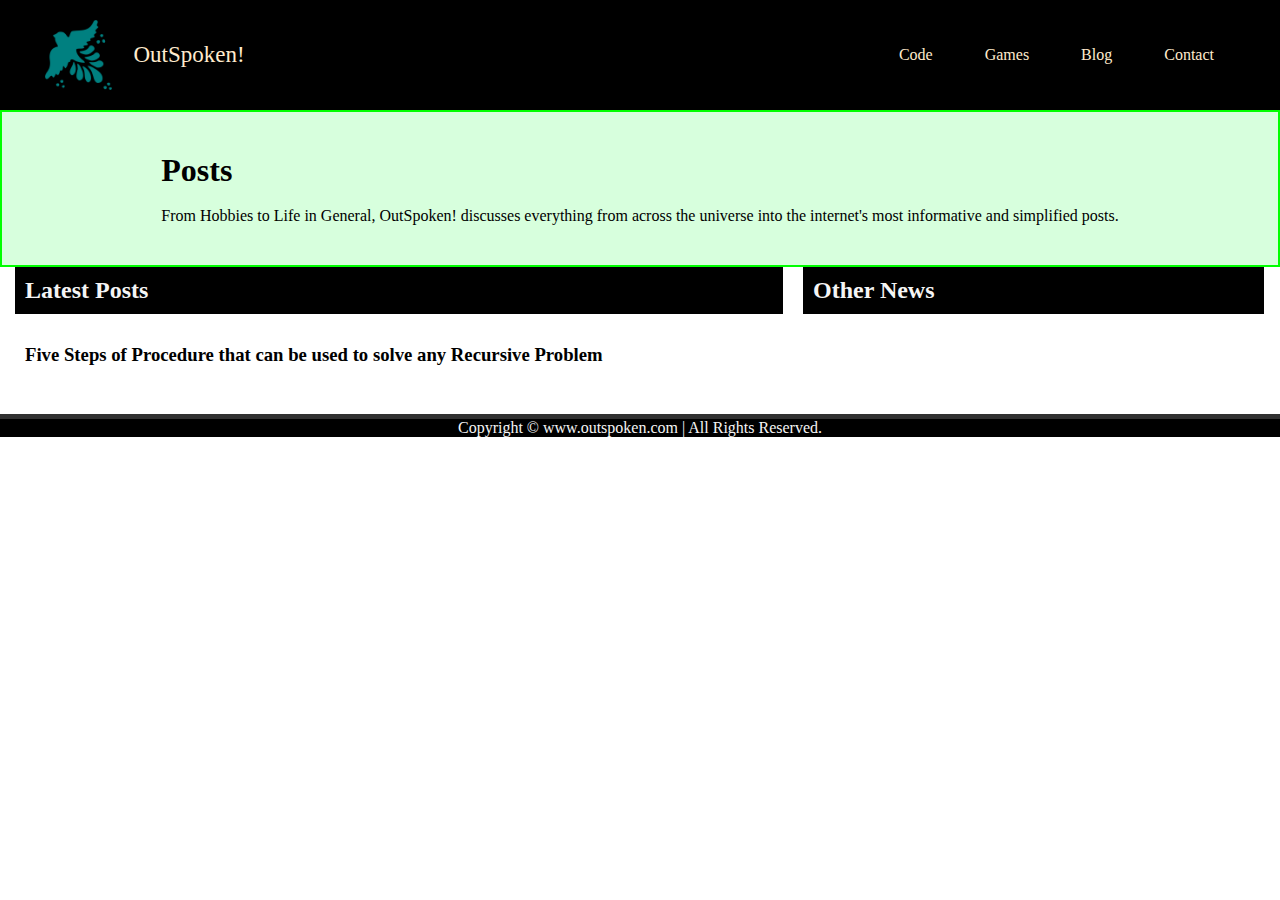
<file: about.html>
<!DOCTYPE html>
<html lang="en">
<head>
    <meta charset="UTF-8">
    <meta http-equiv="X-UA-Compatible" content="IE=edge">
    <meta name="viewport" content="width=device-width, initial-scale=1.0">
    <link rel="stylesheet" href="style.css">
    <script src="index.js"></script>
    <title>About OutSpoken!</title>
</head>
<body>
    <nav class="navbar">
        <ul>
            <img src="logoTrial.jpg" alt="Logo">
            <li id="test"><a href="/">OutSpoken!</a></li>
            <li><a href="about.html">Code</a></li>
            <li><a href="games.html">Games</a></li>
            <li><a href="blog.html">Blog</a></li>
            <li><a href="contact.html">Contact</a></li>
        </ul>
    </nav>

    <div class="container">
        <div class="heading">
            <h1>Posts</h1><br>
            <p>From Hobbies to Life in General, OutSpoken! discusses everything from across the universe into the internet's most informative and simplified posts.</p>
        </div>
    </div>

    <div class="sec_aside">
        <section class="sec">
            <div class="sec-head">
                <h2>Latest Posts</h2>
            </div>
            <div class="sec-content">
                <h3><a href="recursion.html">Five Steps of Procedure that can be used to solve any Recursive Problem</a></h3><br>
            </div>
        </section>
        <aside class="aside">
            <div class="sec-head">
                <h2>Other News</h2>
            </div>
            <div>
                
            </div>
        </aside>
    </div>

    <footer>  Copyright &copy; www.outspoken.com | All Rights Reserved.  </footer>
</body>
</html>
</file>
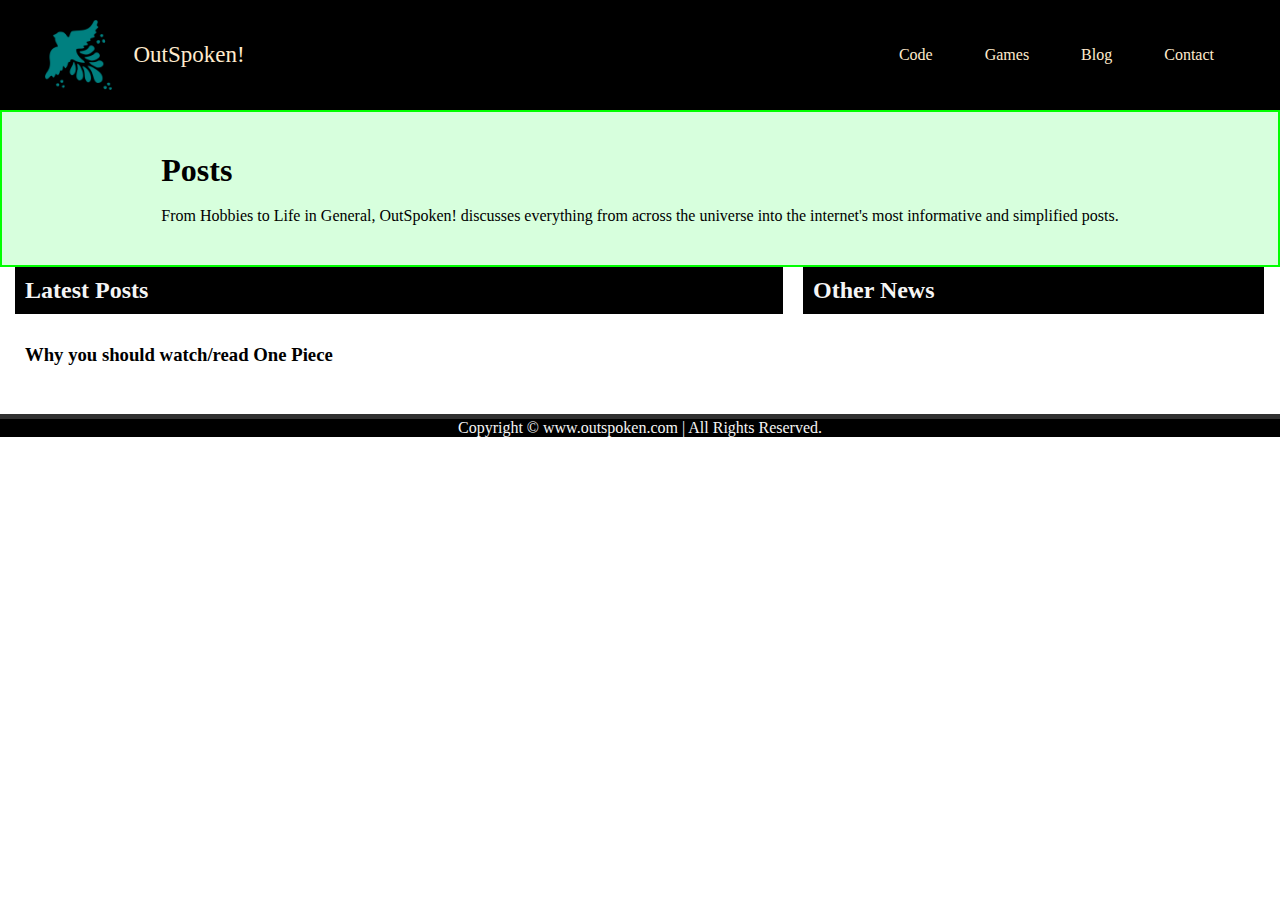
<file: blog.html>
<!DOCTYPE html>
<html lang="en">
<head>
    <meta charset="UTF-8">
    <meta http-equiv="X-UA-Compatible" content="IE=edge">
    <meta name="viewport" content="width=device-width, initial-scale=1.0">
    <link rel="stylesheet" href="style.css">
    <script src="index.js"></script>
    <title>OutSpoken! Blog</title>
</head>
<body>
    <nav class="navbar">
        <ul>
            <img src="logoTrial.jpg" alt="Logo">
            <li id="test"><a href="/">OutSpoken!</a></li>
            <li><a href="about.html">Code</a></li>
            <li><a href="games.html">Games</a></li>
            <li><a href="blog.html">Blog</a></li>
            <li><a href="contact.html">Contact</a></li>
        </ul>
    </nav>
    <div class="container">
        <div class="heading">
            <h1>Posts</h1><br>
            <p>From Hobbies to Life in General, OutSpoken! discusses everything from across the universe into the internet's most informative and simplified posts.</p>
        </div>
    </div>
    <div class="sec_aside">
        <section class="sec">
            <div class="sec-head">
                <h2>Latest Posts</h2>
            </div>
            <div class="sec-content">
                <h3><a href="OP.html">Why you should watch/read One Piece</a></h3><br>
            </div>
        </section>
        <aside class="aside">
            <div class="sec-head">
                <h2>Other News</h2>
            </div>
            <div>
                
            </div>
        </aside>
    </div>
    
    <footer>  Copyright &copy; www.outspoken.com | All Rights Reserved.  </footer>
</body>
</html>
</file>
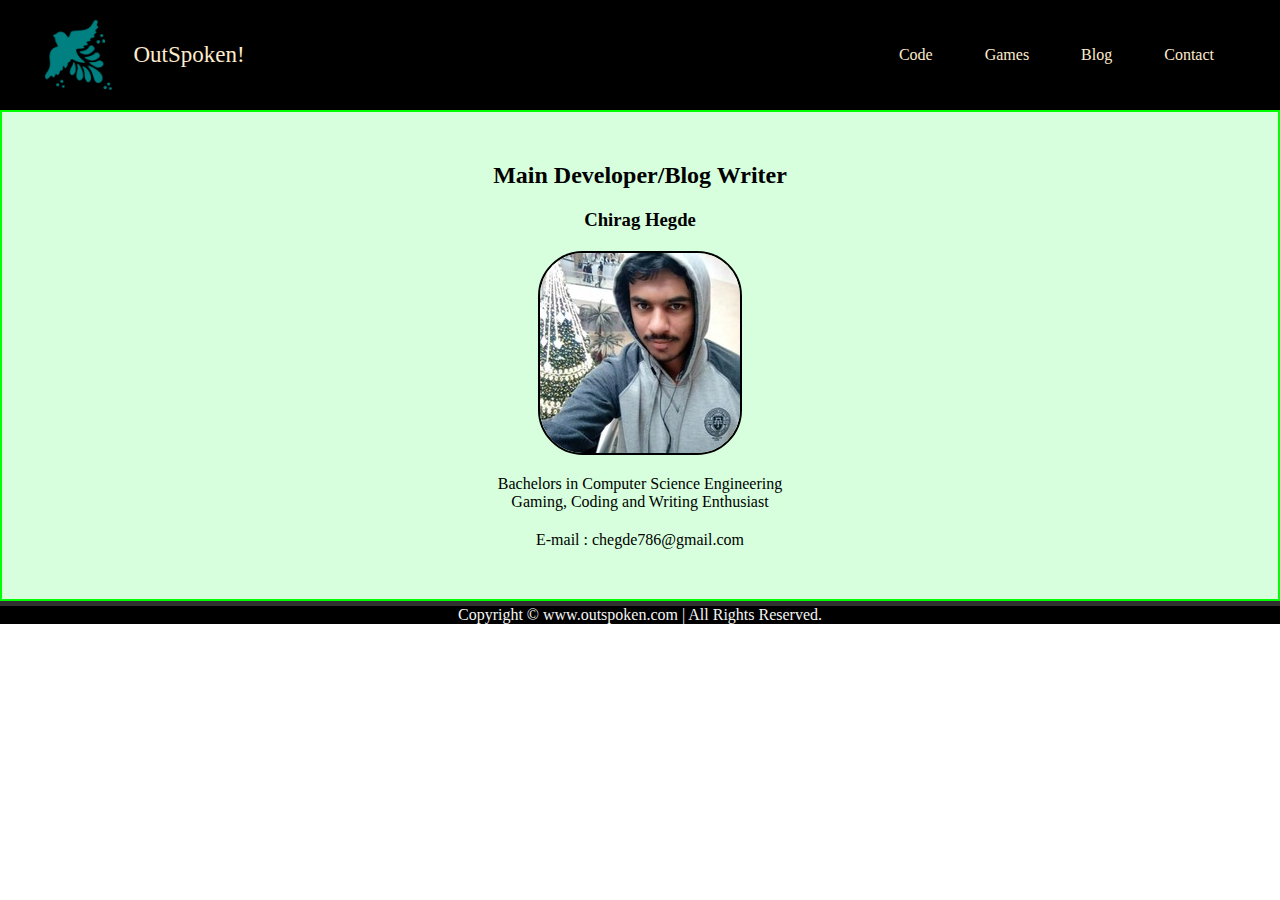
<file: contact.html>
<!DOCTYPE html>
<html lang="en">

<head>
    <meta charset="UTF-8">
    <meta http-equiv="X-UA-Compatible" content="IE=edge">
    <meta name="viewport" content="width=device-width, initial-scale=1.0">
    <link rel="stylesheet" href="style.css">
    <script src="index.js"></script>
    <title>OutSpoken! Team</title>
</head>

<body>
    <nav class="navbar">
        <ul>
            <img src="logoTrial.jpg" alt="Logo">
            <li id="test"><a href="/">OutSpoken!</a></li>
            <li><a href="about.html">Code</a></li>
            <li><a href="games.html">Games</a></li>
            <li><a href="blog.html">Blog</a></li>
            <li><a href="contact.html">Contact</a></li>
        </ul>
    </nav>

    <div class="container">
        <ul>
            <li><h2>Main Developer/Blog Writer</h2><br></li>
            <li><h3>Chirag Hegde</h3><br></li>
            <li><img src="photo.jpg" alt="Main Guy's Image"></li>
            <li><p>Bachelors in Computer Science Engineering<br>Gaming, Coding and Writing Enthusiast</p></li>
            <li><p>E-mail : chegde786@gmail.com </p></li>
        </ul>
    </div>

    <footer>  Copyright &copy; www.outspoken.com | All Rights Reserved.  </footer>
</body>

</html>
</file>
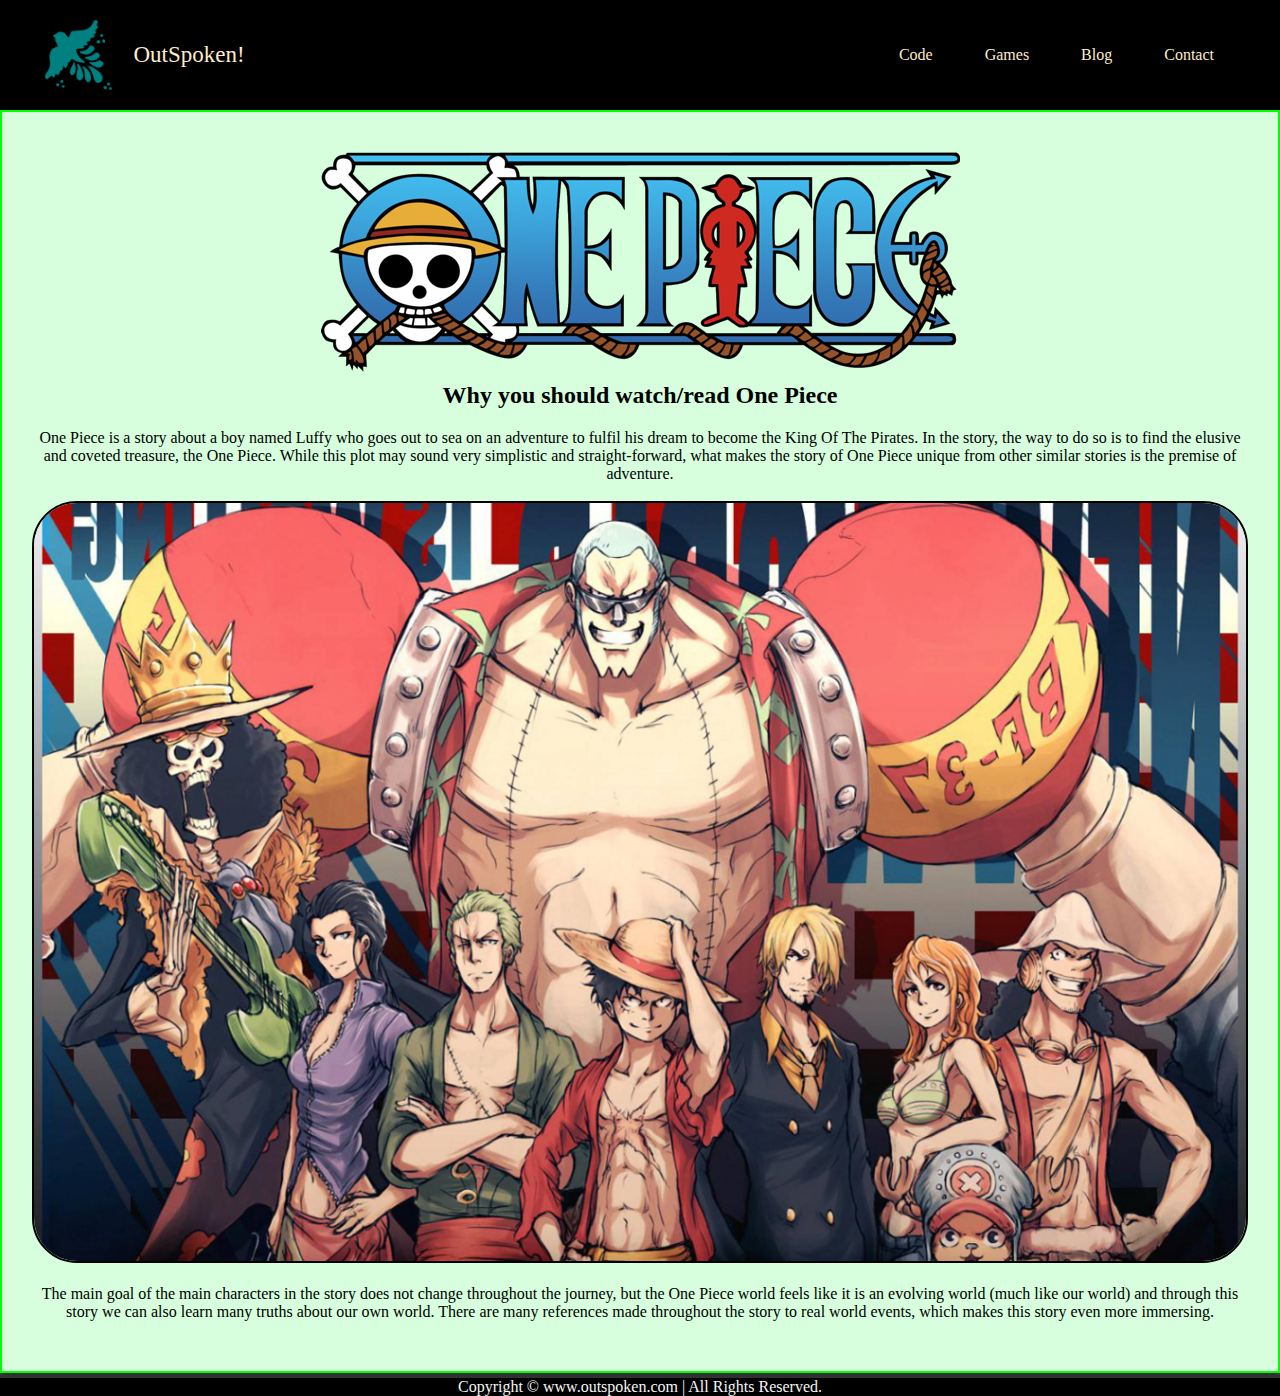
<file: OP.html>
<!DOCTYPE html>
<html lang="en">
<head>
    <meta charset="UTF-8">
    <meta http-equiv="X-UA-Compatible" content="IE=edge">
    <meta name="viewport" content="width=device-width, initial-scale=1.0">
    <link rel="stylesheet" href="style.css">
    <link rel="stylesheet" href="OP.css">
    <script src="index.js"></script>
    <title>OutSpoken! - Why You Should Watch/Read One Piece</title>
</head>
<body>
    <nav class="navbar">
        <ul>
            <img src="logoTrial.jpg" alt="Logo">
            <li id="test"><a href="/">OutSpoken!</a></li>
            <li><a href="about.html">Code</a></li>
            <li><a href="games.html">Games</a></li>
            <li><a href="blog.html">Blog</a></li>
            <li><a href="contact.html">Contact</a></li>
        </ul>
    </nav>
    <div class="container">
        <img src="Blog1.png" alt="Blog Pic">
        <li><h2>Why you should watch/read One Piece</h2></li>
        <li><p>One Piece is a story about a boy named Luffy who goes out to sea on an adventure to fulfil his dream to become the King Of The Pirates. In the story, the way to do so is to find the elusive and coveted treasure, the One Piece. While this plot may sound very simplistic and straight-forward, what makes the story of One Piece unique from other similar stories is the premise of adventure. <br><br> <img src="Blog1_2.jpg" alt="Blog Pic"><br><br> The main goal of the main characters in the story does not change throughout the journey, but the One Piece world feels like it is an evolving world (much like our world) and through this story we can also learn many truths about our own world. There are many references made throughout the story to real world events, which makes this story even more immersing. </p></li>
    </div>
    <footer>  Copyright &copy; www.outspoken.com | All Rights Reserved.  </footer>
</body>
</html>
</file>
<file: style.css>
*{
    padding: 0px;
    margin: 0px;
    box-sizing: border-box;
}

.navbar{
    height: auto;
    background-color: black;
}

.navbar ul {
    text-decoration: none;
    list-style: none;
    display: flex;
    flex-direction: row;
    justify-content: center;
    align-items: center;
    padding-right: 40px;
    padding-left: 25px;
}

.navbar li {
    padding: 16px;
}

.navbar a {
    text-decoration: none;
    list-style: none;
    color: blanchedalmond;
    padding: 10px;
    border-radius: 10px;
}

.navbar #test{
    margin-right: auto;
    margin-left: -25px;
    font-size: 23px;
}

.navbar a:hover {
    background-color: rgb(46, 46, 46);
    color: white;
}

.navbar img {
    margin: 20px;
    z-index: 2;
    height: 70px;
}

.container {
    padding: 40px 20px;
    display: flex;
    flex-direction: column;
    height: auto;
    align-items: center;
    justify-content: center;
    background-color: rgb(215, 255, 221);
    border: 2px solid lime;
}

/* Slideshow container */
.slideshow-container {
    max-width: 100%;
    position: relative;
    margin: auto;
    background-color: rgb(215, 255, 221);
    border: 2px solid lime;
}
  
  /* Hide the images by default */
.mySlides {
    display: none;
}
  
  /* Next & previous buttons */
.prev, .next {
    cursor: pointer;
    position: absolute;
    top: 50%;
    width: auto;
    margin-top: -22px;
    padding: 16px;
    color: white;
    font-weight: bold;
    font-size: 18px;
    transition: 0.6s ease;
    border-radius: 0 3px 3px 0;
    user-select: none;
}
  
  /* Position the "next button" to the right */
.next {
    right: 0;
    border-radius: 3px 0 0 3px;
}
  
  /* On hover, add a black background color with a little bit see-through */
.prev:hover, .next:hover {
    background-color: rgba(0,0,0,0.8);
}
  
  /* Caption text */
.text {
    color: #f2f2f2;
    
    margin-left: 17%;
    margin-right: 17%;
    font-size: 50px;
    padding: 8px 12px;
    position: absolute;
    bottom: 43%;
    width: 66%;
    display: flex;
    justify-content: center;
    align-items: center;

}
  
  /* Number text (1/3 etc) */
.numbertext {
    color: #f2f2f2;
    font-size: 12px;
    padding: 8px 12px;
    position: absolute;
    top: 0;
}
  
  /* The dots/bullets/indicators */
.dot {
    cursor: pointer;
    height: 15px;
    width: 15px;
    margin: 0 2px;
    background-color: #bbb;
    border-radius: 50%;
    display: inline-block;
    transition: background-color 0.6s ease;
}
  
.active, .dot:hover {
    background-color: #717171;
}
  
  /* Fading animation */
.fade {
    -webkit-animation-name: fade;
    -webkit-animation-duration: 1.5s;
    animation-name: fade;
    animation-duration: 1.5s;
}
  
@-webkit-keyframes fade {
    from {opacity: .4}
    to {opacity: 1}
}
  
@keyframes fade {
    from {opacity: .4}
    to {opacity: 1}
}



.sec_aside{
  display: flex;
}

.sec{
  width: 60vw;
  margin-left: 15px;
  margin-right: 10px;
}

.aside{
  width: 36vw;
  margin-right: 10px;
  margin-left: 10px;
}

.container li {
  list-style: none;
  display: flex;
  justify-content: center;
  padding: 10px;
}

.container li p {
  list-style: none;
  text-align: center;
  
}

.container li img {
  border-radius: 45px;
  border: 2px solid black;
}

footer {
  border-top: 5px solid rgb(49, 49, 49);
  display: flex;
  align-items: center;
  justify-content: center;
  background-color: black;
  color: whitesmoke;
}

.sec-head {
  background-color: black;
  color: whitesmoke;
  padding: 10px;
}

.sec-content {
  margin: 30px 10px;
}

.sec-content a{
  text-decoration: none;
  color: black;
}
</file>
<file: OP.css>
.container li p img {
    width: 95vw;
}
</file>
